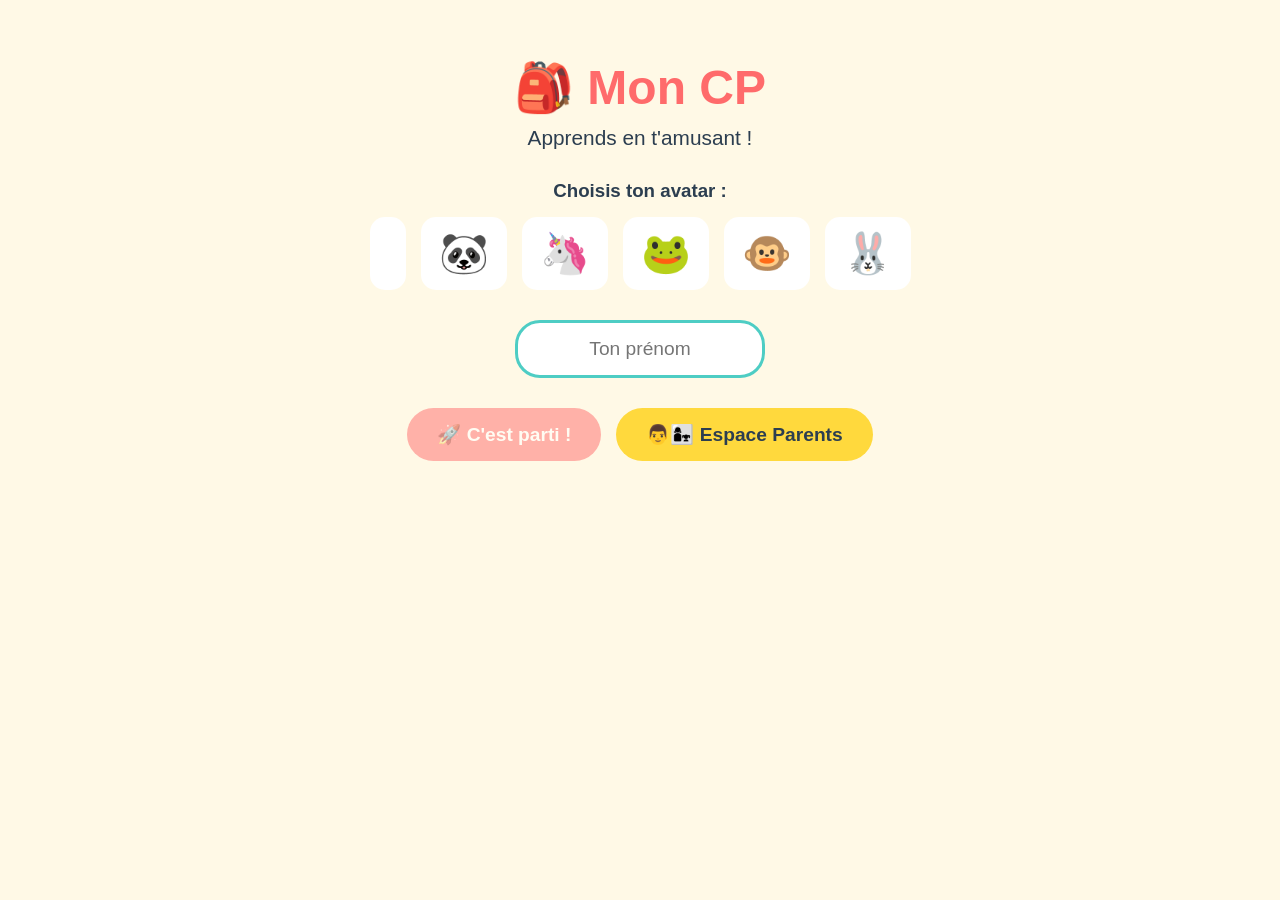
<file: index.html>
<!DOCTYPE html>
<html lang="fr">
<head>
    <meta charset="UTF-8">
    <meta name="viewport" content="width=device-width, initial-scale=1.0">
    <title> Mon CP - Apprends en t'amusant !</title>
    <link rel="stylesheet" href="css/style.css">
</head>
<body>
    <div id="app"></div>
    <div id="confettiContainer" class="confetti-container"></div>
    <div id="toast" class="toast"></div>
    
    <script src="data/cp-francais.js"></script>
    <script src="data/cp-maths.js"></script>
    <script src="data/cp-autres.js"></script>
    <script src="js/progression.js"></script>
    <script src="js/parents.js"></script>
    <script src="js/app.js"></script>
</body>
</html>
</file>
<file: css/style.css>
/* ===== KIDLEARN CP - STYLES ===== */
/* Copyright (c) 2026 KidLearn. Tous droits réservés. */

:root {
    --primaire: #FF6B6B;
    --secondaire: #4ECDC4;
    --accent: #FFD93D;
    --fond: #FFF9E6;
    --texte: #2C3E50;
    --succes: #6BCB77;
    --erreur: #FF6B6B;
    --ombre: rgba(0,0,0,0.1);
}

* {
    margin: 0;
    padding: 0;
    box-sizing: border-box;
}

body {
    font-family: 'Nunito', 'Comic Sans MS', sans-serif;
    background: var(--fond);
    color: var(--texte);
    min-height: 100vh;
    padding: 20px;
}

/* Topbar */
.topbar {
    display: flex;
    justify-content: space-between;
    align-items: center;
    padding: 15px 20px;
    background: white;
    border-radius: 15px;
    box-shadow: 0 4px 15px var(--ombre);
    margin-bottom: 20px;
}

.brand {
    display: flex;
    align-items: center;
    gap: 10px;
    cursor: pointer;
    font-weight: bold;
    font-size: 1.2em;
}

.brand-icon {
    font-size: 1.5em;
}

.topbar-stats {
    font-weight: bold;
    color: var(--primaire);
}

.btn-retour {
    background: var(--secondaire);
    color: white;
    border: none;
    padding: 10px 20px;
    border-radius: 25px;
    cursor: pointer;
    font-weight: bold;
    font-size: 1em;
}

.btn-retour:hover {
    opacity: 0.9;
}

.parent-btn {
    background: var(--accent);
    border: none;
    padding: 10px 20px;
    border-radius: 25px;
    cursor: pointer;
    font-weight: bold;
}

/* Accueil */
.accueil {
    text-align: center;
    padding: 40px 20px;
}

.accueil h1 {
    font-size: 3em;
    color: var(--primaire);
    margin-bottom: 10px;
}

.sous-titre {
    font-size: 1.3em;
    color: var(--texte);
    margin-bottom: 30px;
}

.choix-avatar {
    margin: 30px 0;
}

.avatars {
    display: flex;
    justify-content: center;
    gap: 15px;
    flex-wrap: wrap;
    margin-top: 15px;
}

.avatar-btn {
    font-size: 2.5em;
    background: white;
    border: 3px solid transparent;
    border-radius: 15px;
    padding: 10px 15px;
    cursor: pointer;
    transition: all 0.3s;
}

.avatar-btn:hover {
    transform: scale(1.1);
}

.avatar-btn.actif {
    border-color: var(--primaire);
    background: var(--accent);
}

.choix-nom input {
    padding: 15px 25px;
    font-size: 1.2em;
    border: 3px solid var(--secondaire);
    border-radius: 25px;
    text-align: center;
    width: 250px;
    font-family: inherit;
}

.boutons-accueil {
    margin: 30px 0;
    display: flex;
    gap: 15px;
    justify-content: center;
    flex-wrap: wrap;
}

.btn-principal, .btn-secondaire {
    padding: 15px 30px;
    font-size: 1.2em;
    border: none;
    border-radius: 30px;
    cursor: pointer;
    font-weight: bold;
    font-family: inherit;
    transition: transform 0.2s;
}

.btn-principal {
    background: var(--primaire);
    color: white;
}

.btn-principal:hover:not(:disabled) {
    transform: scale(1.05);
}

.btn-principal:disabled {
    opacity: 0.5;
    cursor: not-allowed;
}

.btn-secondaire {
    background: var(--accent);
    color: var(--texte);
}

/* Dashboard */
.dashboard h2 {
    text-align: center;
    font-size: 2em;
    margin-bottom: 30px;
    color: var(--primaire);
}

.matieres-grid {
    display: grid;
    grid-template-columns: repeat(auto-fit, minmax(250px, 1fr));
    gap: 20px;
    margin-bottom: 30px;
}

.matiere-card {
    background: white;
    padding: 25px;
    border-radius: 20px;
    box-shadow: 0 4px 15px var(--ombre);
    cursor: pointer;
    transition: transform 0.2s;
    text-align: center;
}

.matiere-card:hover {
    transform: translateY(-5px);
}

.matiere-icone {
    font-size: 3em;
    margin-bottom: 10px;
}

.matiere-card h3 {
    color: var(--primaire);
    margin-bottom: 10px;
}

.progression-barre {
    background: #eee;
    height: 10px;
    border-radius: 5px;
    overflow: hidden;
    margin: 10px 0;
}

.progression-remplie {
    background: var(--succes);
    height: 100%;
    transition: width 0.5s;
}

.defi-jour {
    text-align: center;
    background: var(--accent);
    padding: 20px;
    border-radius: 20px;
}

.defi-jour h3 {
    margin-bottom: 15px;
}

.defi-jour button {
    background: var(--primaire);
    color: white;
    border: none;
    padding: 12px 30px;
    border-radius: 25px;
    cursor: pointer;
    font-weight: bold;
    font-size: 1.1em;
}

/* Modules */
.modules-page h2 {
    text-align: center;
    font-size: 2em;
    margin-bottom: 20px;
}

.filtres-niveau {
    display: flex;
    justify-content: center;
    gap: 10px;
    margin-bottom: 20px;
    flex-wrap: wrap;
}

.filtre-btn {
    background: white;
    border: 2px solid var(--secondaire);
    padding: 8px 20px;
    border-radius: 20px;
    cursor: pointer;
    font-weight: bold;
}

.filtre-btn.actif {
    background: var(--secondaire);
    color: white;
}

.modules-liste {
    display: grid;
    grid-template-columns: repeat(auto-fill, minmax(280px, 1fr));
    gap: 15px;
}

.module-card {
    background: white;
    padding: 20px;
    border-radius: 15px;
    box-shadow: 0 2px 10px var(--ombre);
    cursor: pointer;
    display: flex;
    align-items: center;
    gap: 15px;
    transition: transform 0.2s;
    position: relative;
}

.module-card:hover {
    transform: scale(1.02);
}

.module-card.complete {
    border: 3px solid var(--succes);
}

.module-icone {
    font-size: 2em;
}

.module-info h3 {
    color: var(--primaire);
    margin-bottom: 5px;
}

.module-niveau {
    color: var(--accent);
    margin-top: 5px;
}

.badge-complete {
    position: absolute;
    top: 10px;
    right: 10px;
    font-size: 1.5em;
}

/* Questions */
.question-page {
    max-width: 700px;
    margin: 0 auto;
}

.question-container {
    background: white;
    padding: 30px;
    border-radius: 20px;
    box-shadow: 0 4px 20px var(--ombre);
    text-align: center;
}

.question-consigne {
    color: var(--secondaire);
    font-weight: bold;
    margin-bottom: 15px;
}

.question-texte {
    font-size: 1.5em;
    color: var(--texte);
    margin-bottom: 25px;
}

.progression-question {
    font-weight: bold;
    color: var(--primaire);
}

.reponses-grid {
    display: grid;
    grid-template-columns: repeat(auto-fit, minmax(150px, 1fr));
    gap: 15px;
    margin-bottom: 20px;
}

.reponse-btn {
    background: white;
    border: 3px solid var(--secondaire);
    padding: 15px;
    border-radius: 15px;
    cursor: pointer;
    font-size: 1.1em;
    font-weight: bold;
    font-family: inherit;
    transition: all 0.2s;
}

.reponse-btn:hover:not(:disabled) {
    background: var(--secondaire);
    color: white;
}

.reponse-btn.correct {
    background: var(--succes);
    color: white;
    border-color: var(--succes);
}

.reponse-btn.incorrect {
    background: var(--erreur);
    color: white;
    border-color: var(--erreur);
}

.saisie-container {
    display: flex;
    gap: 10px;
    justify-content: center;
    margin-bottom: 20px;
}

.saisie-container input {
    padding: 15px;
    font-size: 1.2em;
    border: 3px solid var(--secondaire);
    border-radius: 15px;
    text-align: center;
    font-family: inherit;
    width: 200px;
}

.saisie-container input.correct {
    border-color: var(--succes);
    background: #e8f8f0;
}

.saisie-container input.incorrect {
    border-color: var(--erreur);
    background: #ffe8e8;
}

.btn-valider {
    background: var(--primaire);
    color: white;
    border: none;
    padding: 15px 30px;
    border-radius: 15px;
    cursor: pointer;
    font-weight: bold;
    font-size: 1.1em;
}

.question-aide {
    background: var(--accent);
    padding: 15px;
    border-radius: 10px;
    margin-top: 15px;
}

/* Résultats */
.resultats-container {
    background: white;
    padding: 40px;
    border-radius: 20px;
    text-align: center;
    box-shadow: 0 4px 20px var(--ombre);
}

.resultats-emoji {
    font-size: 5em;
    margin-bottom: 20px;
}

.resultats-stats {
    display: grid;
    grid-template-columns: repeat(auto-fit, minmax(120px, 1fr));
    gap: 20px;
    margin: 30px 0;
}

.stat {
    background: var(--fond);
    padding: 20px;
    border-radius: 15px;
}

.stat-nombre {
    display: block;
    font-size: 2em;
    font-weight: bold;
    color: var(--primaire);
}

.stat-label {
    font-size: 0.9em;
    color: var(--texte);
}

.remediation-box {
    background: var(--accent);
    padding: 20px;
    border-radius: 15px;
    margin: 20px 0;
    text-align: left;
}

.resultats-boutons {
    display: flex;
    gap: 15px;
    justify-content: center;
    margin-top: 20px;
    flex-wrap: wrap;
}

.btn-recommencer {
    background: var(--secondaire);
    color: white;
    border: none;
    padding: 12px 25px;
    border-radius: 25px;
    cursor: pointer;
    font-weight: bold;
    font-size: 1em;
}

/* Parents */
.parents-container {
    max-width: 800px;
    margin: 0 auto;
}

.parent-section {
    background: white;
    padding: 25px;
    border-radius: 15px;
    margin-bottom: 20px;
    box-shadow: 0 2px 10px var(--ombre);
}

.parent-section h3 {
    color: var(--primaire);
    margin-bottom: 15px;
}

.stats-parents {
    display: grid;
    grid-template-columns: repeat(auto-fit, minmax(150px, 1fr));
    gap: 15px;
}

.stat-parent {
    background: var(--fond);
    padding: 20px;
    border-radius: 15px;
    text-align: center;
}

.prog-matiere {
    display: flex;
    justify-content: space-between;
    padding: 15px;
    background: var(--fond);
    border-radius: 10px;
    margin-bottom: 10px;
}

.parametres-parents {
    display: flex;
    gap: 15px;
    flex-wrap: wrap;
}

.btn-reset {
    background: var(--erreur);
    color: white;
    border: none;
    padding: 12px 25px;
    border-radius: 25px;
    cursor: pointer;
    font-weight: bold;
}

.btn-export {
    background: var(--secondaire);
    color: white;
    border: none;
    padding: 12px 25px;
    border-radius: 25px;
    cursor: pointer;
    font-weight: bold;
}

.info-section p {
    margin-bottom: 10px;
    line-height: 1.6;
}

/* Toast */
.toast {
    position: fixed;
    bottom: 30px;
    left: 50%;
    transform: translateX(-50%);
    background: var(--texte);
    color: white;
    padding: 15px 30px;
    border-radius: 25px;
    font-weight: bold;
    opacity: 0;
    transition: opacity 0.3s;
    z-index: 1000;
}

.toast.visible {
    opacity: 1;
}

.toast-success {
    background: var(--succes);
}

.toast-error {
    background: var(--erreur);
}

/* Confettis */
.confetti-container {
    position: fixed;
    top: 0;
    left: 0;
    width: 100%;
    height: 100%;
    pointer-events: none;
    z-index: 999;
}

.confetti {
    position: absolute;
    width: 10px;
    height: 10px;
    top: -10px;
    animation: confetti-fall linear forwards;
}

@keyframes confetti-fall {
    to {
        transform: translateY(100vh) rotate(720deg);
    }
}

/* Erreur */
.erreur {
    text-align: center;
    padding: 40px;
    background: white;
    border-radius: 20px;
    max-width: 600px;
    margin: 50px auto;
}

.erreur h2 {
    color: var(--erreur);
    margin-bottom: 20px;
}

.erreur button {
    background: var(--primaire);
    color: white;
    border: none;
    padding: 12px 30px;
    border-radius: 25px;
    cursor: pointer;
    font-weight: bold;
    margin-top: 20px;
}

/* Responsive */
@media (max-width: 600px) {
    .accueil h1 {
        font-size: 2em;
    }
    
    .topbar {
        flex-direction: column;
        gap: 10px;
    }
    
    .reponses-grid {
        grid-template-columns: 1fr;
    }
}
</file>
